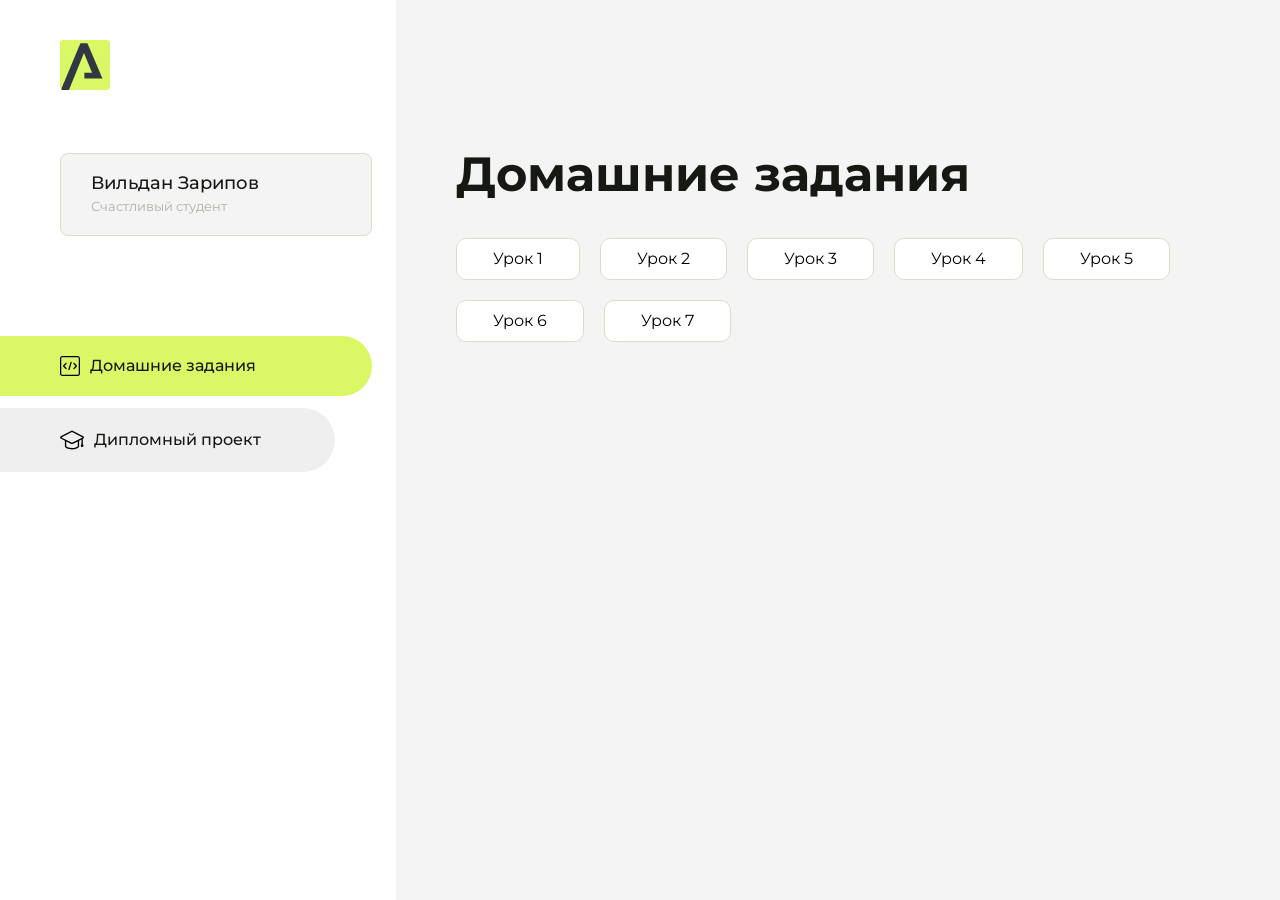
<file: index.html>
<!DOCTYPE html>
<html lang="en">
<head>
    <meta charset="UTF-8">
    <meta name="viewport" content="width=device-width, initial-scale=1.0">
    <title>Домашняя работа</title>
    <link rel="shortcut icon" href="src/logo.ico" type="image/x-icon">
    <link rel="preconnect" href="https://fonts.googleapis.com">
    <link rel="preconnect" href="https://fonts.gstatic.com" crossorigin>
    <link href="https://fonts.googleapis.com/css2?family=Montserrat:wght@400;500;700&family=Rubik:wght@500&display=swap"
          rel="stylesheet">
    <link rel="stylesheet" href="src/style.css">
</head>
<body id="body">
<div class="overlay" id="overlay"></div>
<div class="layout">
    <div class="burger" id="burger">
        <svg viewBox="0 0 24 24" fill="none" xmlns="http://www.w3.org/2000/svg">
            <g id="SVGRepo_bgCarrier" stroke-width="0"></g>
            <g id="SVGRepo_tracerCarrier" stroke-linecap="round" stroke-linejoin="round"></g>
            <g id="SVGRepo_iconCarrier">
                <path d="M4 18L20 18" stroke="#DAF765" stroke-width="2" stroke-linecap="round"></path>
                <path d="M4 12L20 12" stroke="#DAF765" stroke-width="2" stroke-linecap="round"></path>
                <path d="M4 6L20 6" stroke="#DAF765" stroke-width="2" stroke-linecap="round"></path>
            </g>
        </svg>
    </div>
    <aside class="sidebar" id="sidebar">
        <div class="sidebar__inner">
            <div class="logo">
                <svg width="50" height="50" viewBox="0 0 50 50" fill="none" xmlns="http://www.w3.org/2000/svg">
                    <g clip-path="url(#clip0_513_74730)">
                        <path d="M46.17 -0.257004H3.83C1.57281 -0.257004 -0.257 1.57281 -0.257 3.83V46.17C-0.257 48.4272 1.57281 50.257 3.83 50.257H46.17C48.4272 50.257 50.257 48.4272 50.257 46.17V3.83C50.257 1.57281 48.4272 -0.257004 46.17 -0.257004Z"
                              fill="#DAF765"/>
                        <path d="M24.375 38.4H42.461L27.441 3.1585H20.4355C20.4355 3.1585 6.7895 35.881 1.1945 49.294C2.015 50.0275 3.0945 50.257 3.6945 50.257H8.8445L23.954 13.07L32.0465 32.8285H24.375V38.4Z"
                              fill="#323843"/>
                    </g>
                    <defs>
                        <clipPath id="clip0_513_74730">
                            <rect width="50" height="50" fill="white"/>
                        </clipPath>
                    </defs>
                </svg>
            </div>
            <div class="sidebar__user">
                <div class="sidebar__name">Вильдан Зарипов</div>
                <div class="sidebar__text">Счастливый студент</div>
            </div>
            <div class="sidebar__tabs">
                <div class="sidebar__item">
                    <button class="sidebar__button active" id="tasks">
                        <svg xmlns="http://www.w3.org/2000/svg" width="20" height="20" viewBox="0 0 20 20" fill="none">
                            <g clip-path="url(#clip0_704_74543)">
                                <path d="M17.7083 20H2.29167C1.0275 20 0 18.9725 0 17.7083V2.29167C0 1.0275 1.0275 0 2.29167 0H17.7083C18.9725 0 20 1.0275 20 2.29167V17.7083C20 18.9725 18.9725 20 17.7083 20ZM2.29167 1.25C1.7175 1.25 1.25 1.7175 1.25 2.29167V17.7083C1.25 18.2825 1.7175 18.75 2.29167 18.75H17.7083C18.2825 18.75 18.75 18.2825 18.75 17.7083V2.29167C18.75 1.7175 18.2825 1.25 17.7083 1.25H2.29167Z"
                                      fill="black"/>
                                <path d="M6.04167 13.125C5.88167 13.125 5.72167 13.0642 5.6 12.9417L3.1 10.4417C2.85583 10.1975 2.85583 9.80167 3.1 9.5575L5.6 7.0575C5.84417 6.81333 6.24 6.81333 6.48417 7.0575C6.72833 7.30167 6.72833 7.6975 6.48417 7.94167L4.42583 10L6.48417 12.0583C6.72833 12.3025 6.72833 12.6983 6.48417 12.9425C6.36167 13.0642 6.20167 13.125 6.04167 13.125Z"
                                      fill="black"/>
                                <path d="M8.95833 14.1667C8.9 14.1667 8.84 14.1583 8.78167 14.1417C8.45083 14.0442 8.26083 13.6967 8.35833 13.3658L10.4417 6.28251C10.5392 5.95084 10.8892 5.76417 11.2175 5.85917C11.5483 5.95667 11.7383 6.30417 11.6408 6.63501L9.5575 13.7183C9.47833 13.9908 9.22833 14.1667 8.95833 14.1667Z"
                                      fill="black"/>
                                <path d="M13.9583 13.125C13.7983 13.125 13.6383 13.0642 13.5167 12.9417C13.2725 12.6975 13.2725 12.3017 13.5167 12.0575L15.575 9.99916L13.5167 7.94083C13.2725 7.69666 13.2725 7.30083 13.5167 7.05666C13.7608 6.81249 14.1567 6.81249 14.4008 7.05666L16.9008 9.55666C17.145 9.80083 17.145 10.1967 16.9008 10.4408L14.4008 12.9408C14.2783 13.0642 14.1183 13.125 13.9583 13.125Z"
                                      fill="black"/>
                            </g>
                            <defs>
                                <clipPath id="clip0_704_74543">
                                    <rect width="20" height="20" fill="white"/>
                                </clipPath>
                            </defs>
                        </svg>
                        <span>Домашние задания</span></button>
                </div>
                <div class="sidebar__item">
                    <button class="sidebar__button" id="diplom">
                        <svg xmlns="http://www.w3.org/2000/svg" width="24" height="24" viewBox="0 0 24 24" fill="none">
                            <g clip-path="url(#clip0_704_74553)">
                                <path d="M23.2628 10.5971C23.7176 10.365 24 9.90375 24 9.39337C24 8.883 23.7176 8.42175 23.2628 8.18962L12.6135 2.75362C12.2291 2.55824 11.7705 2.55787 11.3854 2.75399L0.736875 8.19C0.282375 8.42175 0 8.883 0 9.39337C0 9.90375 0.282375 10.365 0.736875 10.5971L4.89038 12.7177V18.2074C4.89038 19.8154 8.412 21.393 12 21.393C15.5884 21.393 19.1096 19.815 19.1096 18.2074V12.7174L21.4609 11.517V15.8017L20.901 17.2305C20.7409 17.6389 20.7934 18.0994 21.0405 18.4616C21.2876 18.8246 21.6979 19.041 22.1366 19.041C22.5754 19.041 22.9852 18.8246 23.2324 18.462C23.4795 18.099 23.532 17.6385 23.3719 17.2301L22.8124 15.8021V10.827L23.2628 10.5971ZM17.7623 18.1721C17.6198 18.6375 15.3491 20.0419 12 20.0419C8.65088 20.0419 6.38025 18.6375 6.2415 18.2074V12.3037L6.23887 12.3019C6.23812 12.057 6.1065 11.8207 5.87325 11.7019L1.3515 9.39337L12 3.95737L22.6489 9.39337L12 14.8294L5.87325 11.7019C5.54063 11.5331 4.6695 11.6674 4.5 12C4.33012 12.3322 4.55813 12.5479 4.89038 12.7177L11.3857 16.0331C11.5781 16.1314 11.7889 16.1805 12 16.1805C12.2107 16.1805 12.4222 16.1314 12.6146 16.0331L17.7593 13.407L17.7623 18.1721Z"
                                      fill="black"/>
                            </g>
                            <defs>
                                <clipPath id="clip0_704_74553">
                                    <rect width="24" height="24" fill="white"/>
                                </clipPath>
                            </defs>
                        </svg>
                        <span>Дипломный проект</span></button>
                </div>
            </div>
        </div>

    </aside>
    <div class="content">
        <div class="container">
            <div class="content__block" id="tasksBlock">
                <div class="content__title">Домашние задания</div>
                <ul class="content__list">
                    <li class="content__list-item">
                        <a href="HelloArokenR
                            u/index.html">Урок 1</a>
                    </li>
                    <li class="content__list-item">
                        <a href="Lesson2/index.html">Урок 2</a>
                    </li>
                    <li class="content__list-item">
                        <a href="Домашка/Calendar.html">Урок 3</a>
                    </li>

                    <li class="content__list-item">
                        <a href="HW/Form.html">Урок 4</a>
                    </li>

                     <li class="content__list-item">
                        <a href="HW/gym.html">Урок 5</a>
                    </li>
                 <li class="content__list-item">
                        <a href="flexbox2/flex.html">Урок 6</a>
                    </li>
                    <li class="content__list-item">
                        <a href="project/fit-studio/article.html">Урок 7</a>
                    </li>
                    
                </ul>
            </div>
            <div class="content__block hidden" id="diplomBlock">
                <div class="content__title">Дипломный проект</div>
                <div class="content__list-diplom">
                    <a href="ПАПКА-С-НОМЕРОМ-УРОКА">Ссылка на ДЗ</a>
                </div>
                <div class="content__decor">
                    <div class="content__decor-text">Давай проверим, чему ты научился!</div>
                    <div class="content__decor-img">
                        <img src="src/decor.png" alt="decor">
                    </div>
                </div>
            </div>
        </div>
    </div>
</div>
<script src="src/index.js"></script>
</body>
</html>
</file>
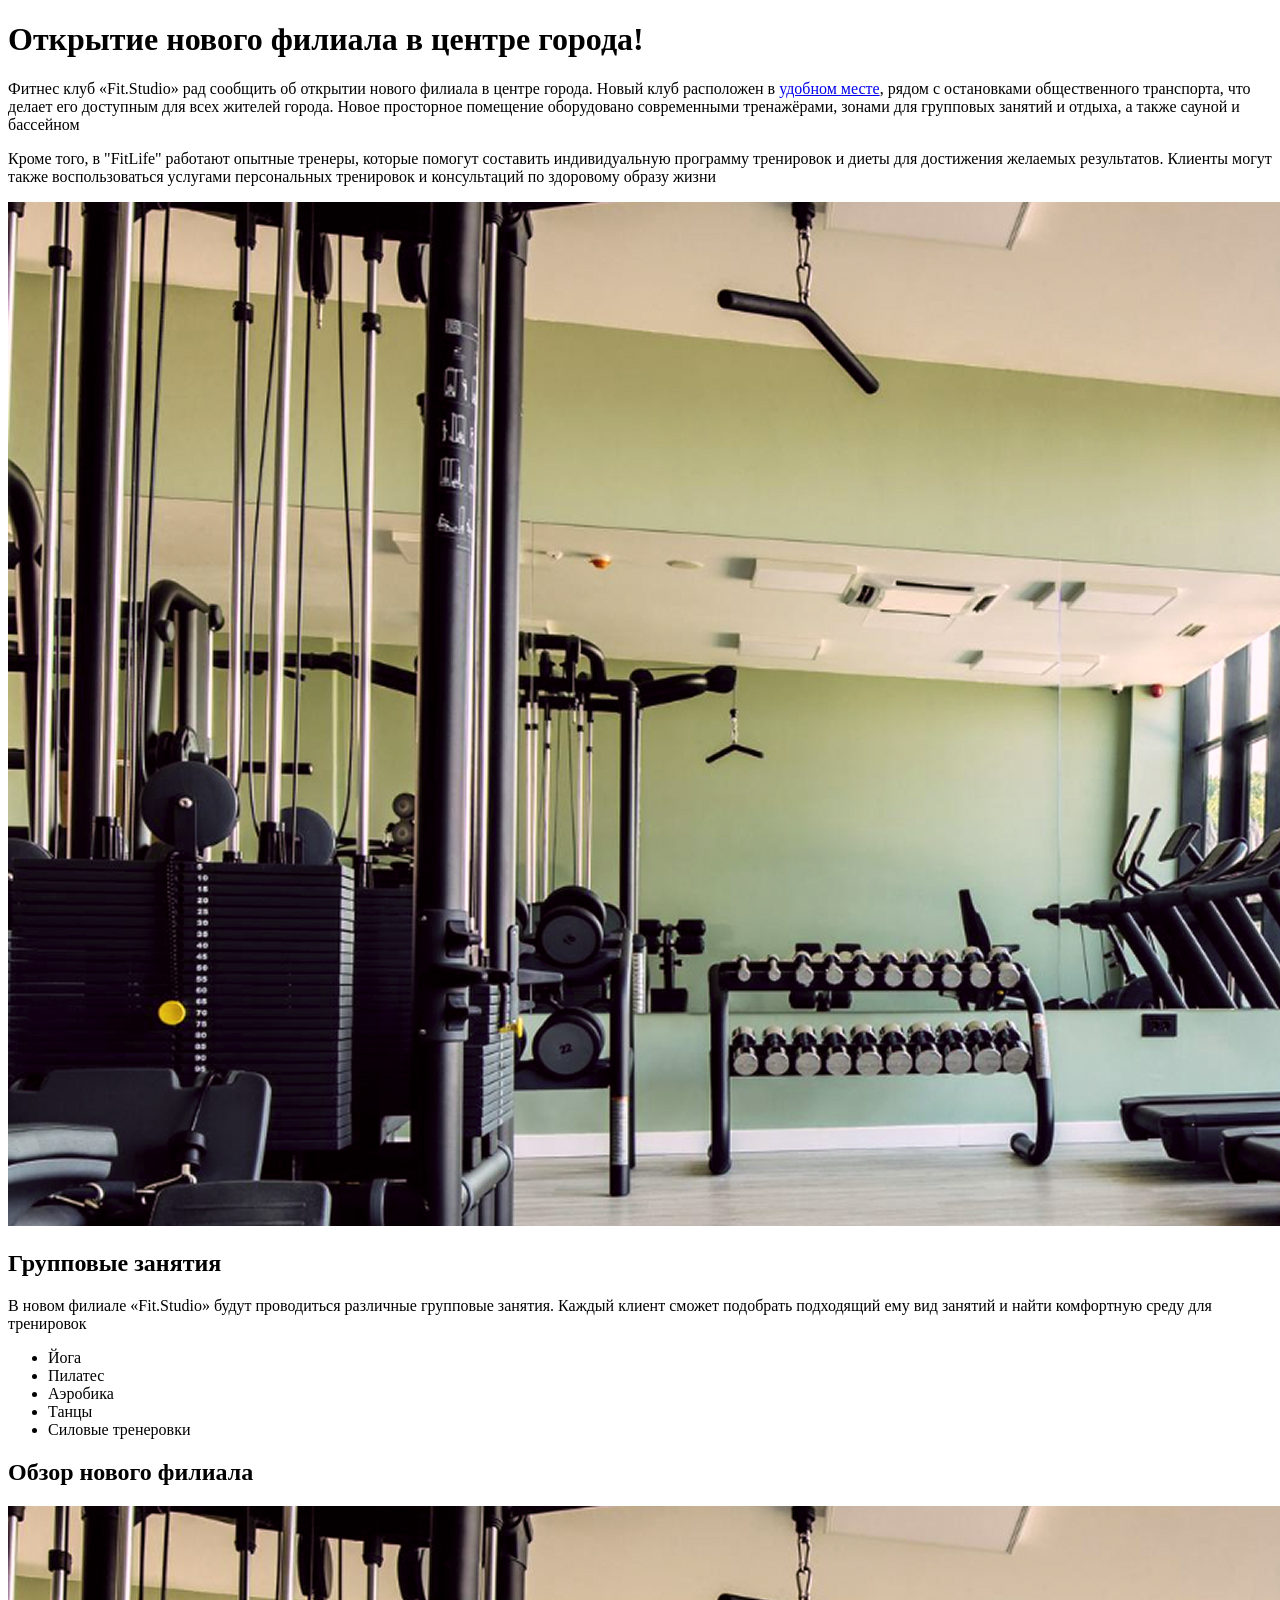
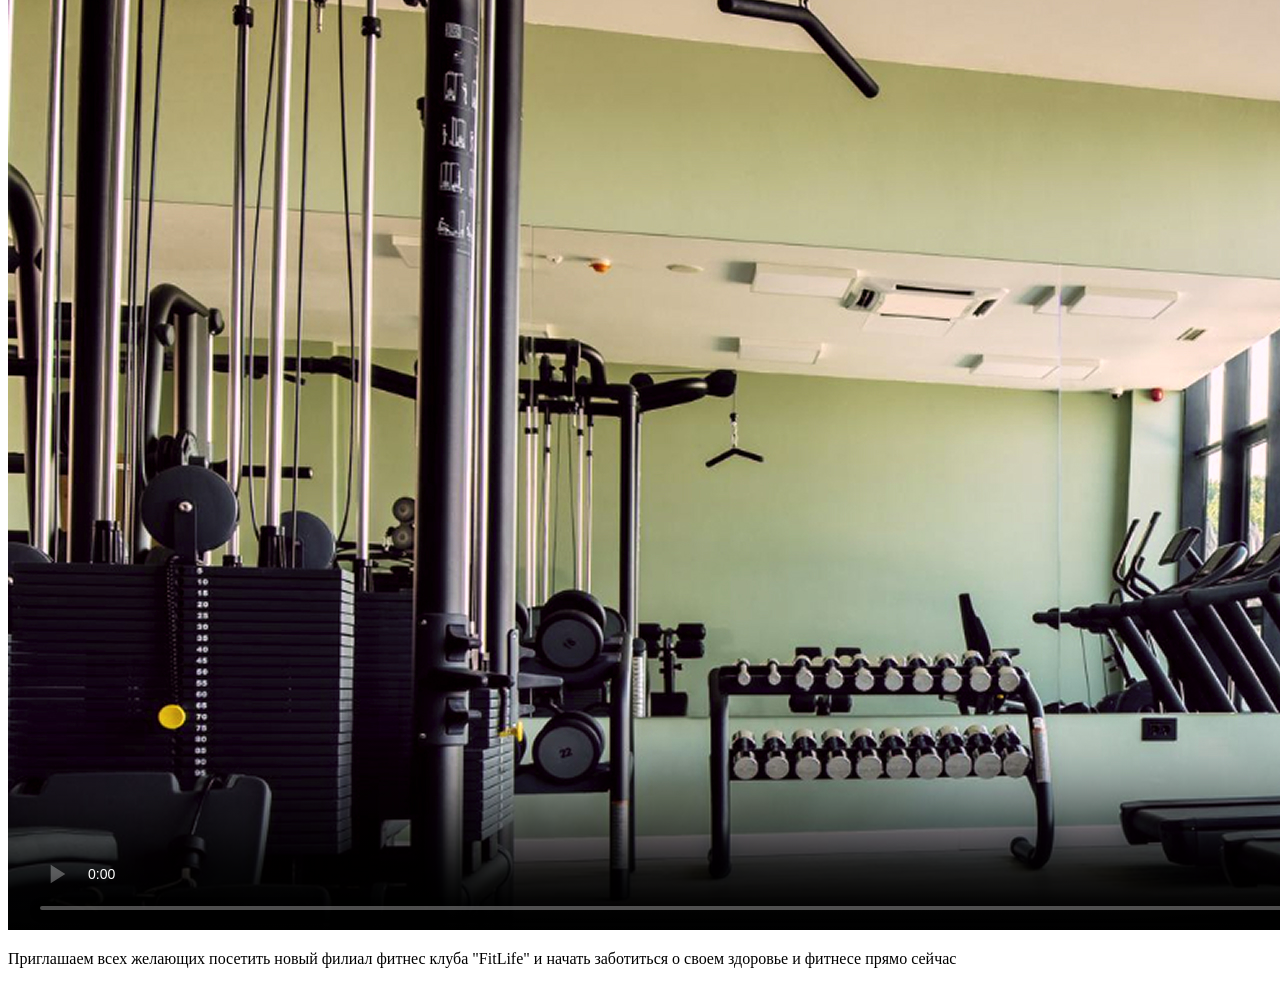
<file: Lesson2/index.html>
<!DOCTYPE html>
<html lang="RU">
	<head>
		<meta charset="UTF-8" />
		<meta name="viewport" content="width=device-width, initial-scale=1.0" />
		<title>Стаья</title>
	</head>
	<body>
		<h1>Открытие нового филиала в центре города!</h1>

		<p>
			Фитнес клуб «Fit.Studio» рад сообщить об открытии нового филиала в центре
			города. Новый клуб расположен в <a href="location.html">удобном месте</a>,
			рядом с остановками общественного транспорта, что делает его доступным для
			всех жителей города. Новое просторное помещение оборудовано современными
			тренажёрами, зонами для групповых занятий и отдыха, а также сауной и
			бассейном
		</p>

		<p>
			Кроме того, в "FitLife" работают опытные тренеры, которые помогут
			составить индивидуальную программу тренировок и диеты для достижения
			желаемых результатов. Клиенты могут также воспользоваться услугами
			персональных тренировок и консультаций по здоровому образу жизни
		</p>

		<img
			src="./img/gym-image.jpg"
			alt="Изображение тренажерного зала в котором с лева блочные тренажеры и гантельные ряды, а с права нескольок беговых дорожек у панорамного окна "
		/>

		<h2>Групповые занятия</h2>

		<p>
			В новом филиале «Fit.Studio» будут проводиться различные групповые
			занятия. Каждый клиент сможет подобрать подходящий ему вид занятий и найти
			комфортную среду для тренировок
		</p>

		<ul>
			<li>Йога</li>
			<li>Пилатес</li>
			<li>Аэробика</li>
			<li>Танцы</li>
			<li>Силовые тренеровки</li>
		</ul>

		<h2>Обзор нового филиала</h2>

		<video
			src="./video/gym-video.mp4"
			controls
			poster="./img/gym-image.jpg"
		></video>

		<p>
			Приглашаем всех желающих посетить новый филиал фитнес клуба "FitLife" и
			начать заботиться о своем здоровье и фитнесе прямо сейчас
		</p>
	</body>
</html>
</file>
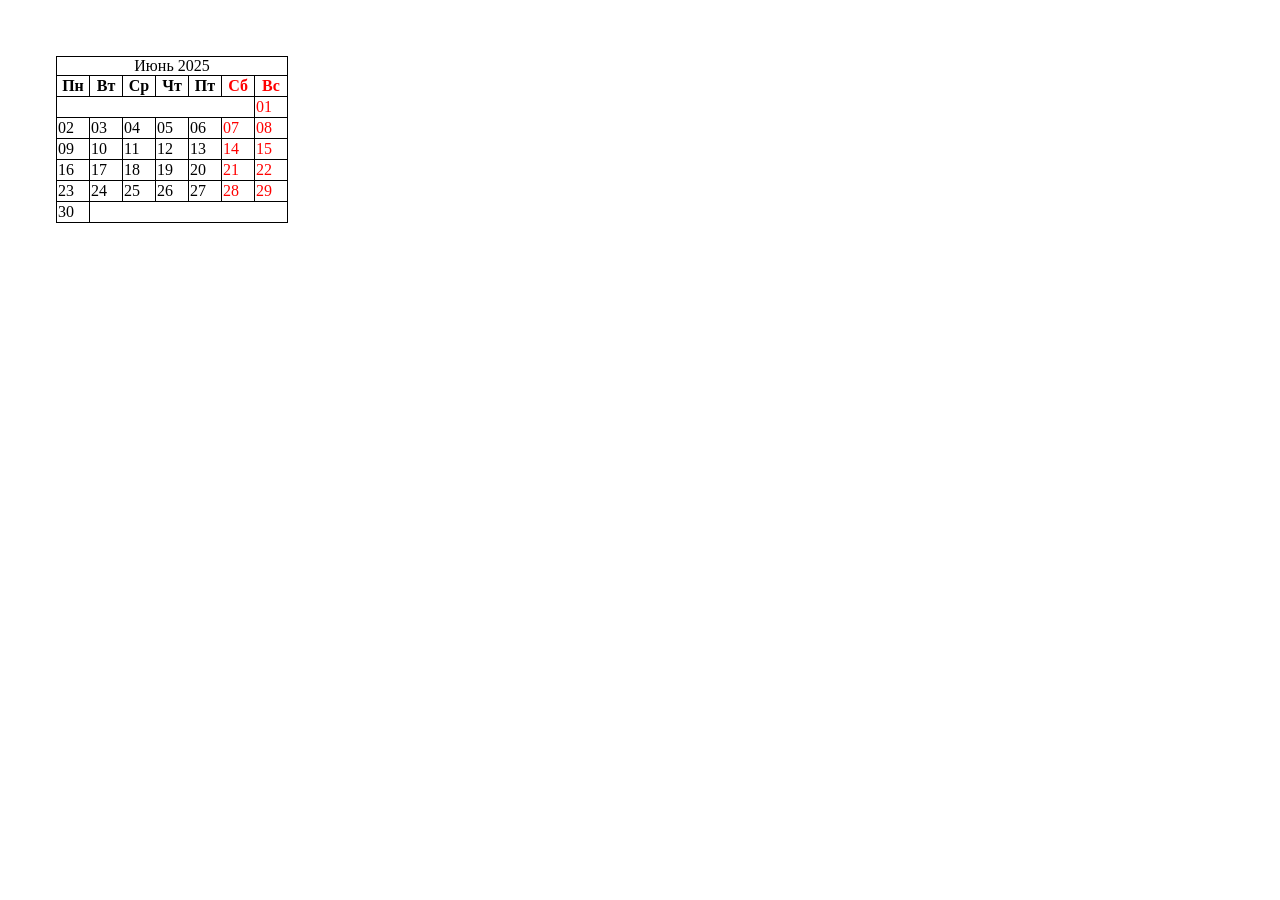
<file: Calendar.html>
<!doctype html>
<html lang="en">
	<head>
		<meta charset="UTF-8" />
		<meta name="viewport" content="width=device-width, initial-scale=1.0" />
		<title>Календарь</title>
		<link rel="stylesheet" href="calendar-style.css" />
	</head>
	<body>
		<table class="table">
			<caption>
				Июнь 2025
			</caption>
			<thead>
				<th>Пн</th>
				<th>Вт</th>
				<th>Ср</th>
				<th>Чт</th>
				<th>Пт</th>
				<th class="weekend">Сб</th>
				<th class="weekend">Вс</th>
			</thead>
			<tbody>
				<tr>
					<td colspan="6"></td>
					<td class="weekend">01</td>
				</tr>
				<tr>
					<td>02</td>
					<td>03</td>
					<td>04</td>
					<td>05</td>
					<td>06</td>
					<td class="weekend">07</td>
					<td class="weekend">08</td>
				</tr>
				<tr>
					<td>09</td>
					<td>10</td>
					<td>11</td>
					<td>12</td>
					<td>13</td>
					<td class="weekend">14</td>
					<td class="weekend">15</td>
				</tr>
				<tr>
					<td>16</td>
					<td>17</td>
					<td>18</td>
					<td>19</td>
					<td>20</td>
					<td class="weekend">21</td>
					<td class="weekend">22</td>
				</tr>
				<tr>
					<td>23</td>
					<td>24</td>
					<td>25</td>
					<td>26</td>
					<td>27</td>
					<td class="weekend">28</td>
					<td class="weekend">29</td>
				</tr>
				<tr>
					<td>30</td>
					<td colspan="6"></td>
				</tr>
				<tr></tr>
			</tbody>
		</table>
	</body>
</html>
</file>
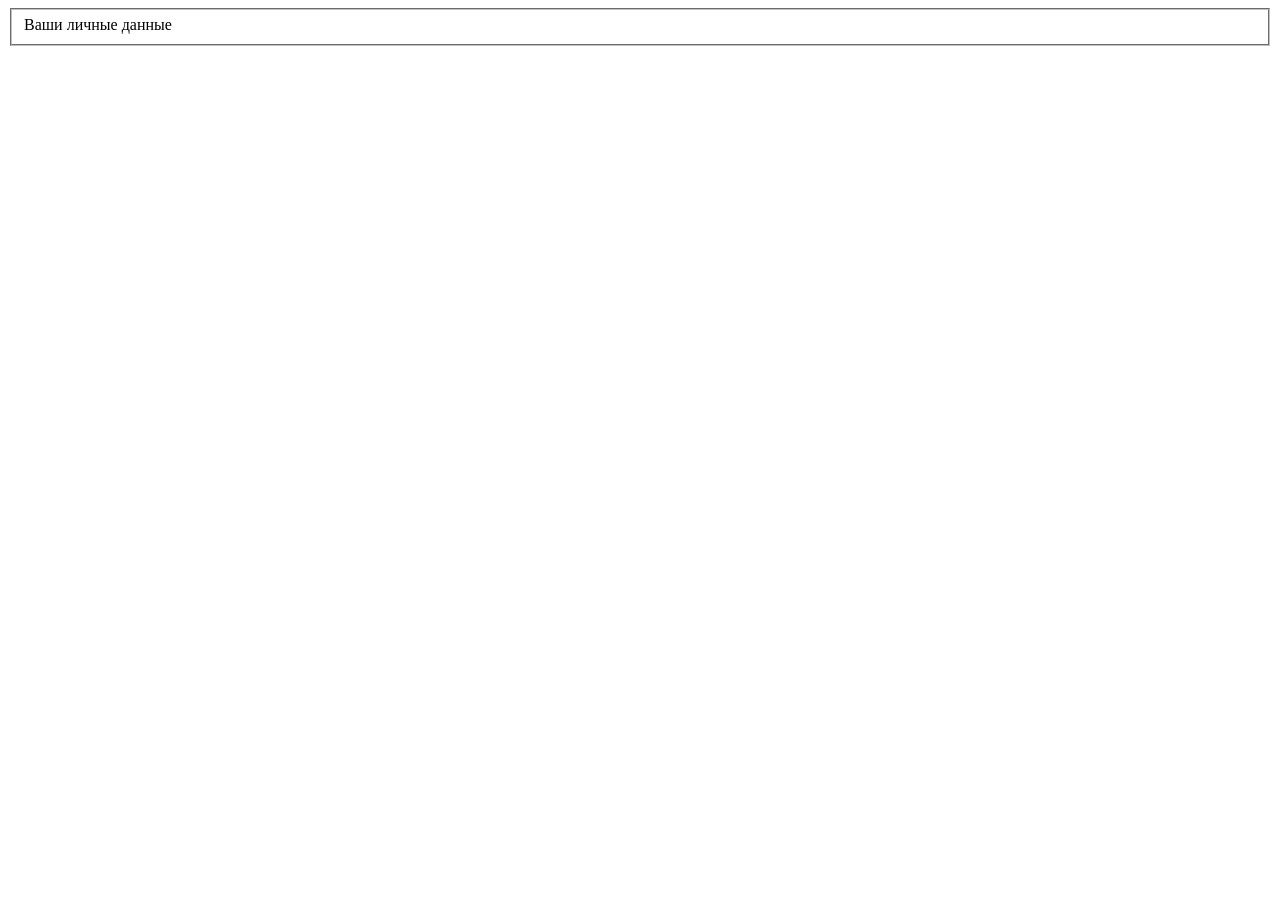
<file: HomeWork/Form.html>
<!doctype html>
<html lang="en">
	<head>
		<meta charset="UTF-8" />
		<meta name="viewport" content="width=device-width, initial-scale=1.0" />
		<title>Домашняя работа</title>
	</head>
	<body>
		<form>
			<fieldset>
				<label>Ваши личные данные</label>
			</fieldset>
		</form>
	</body>
</html>
</file>
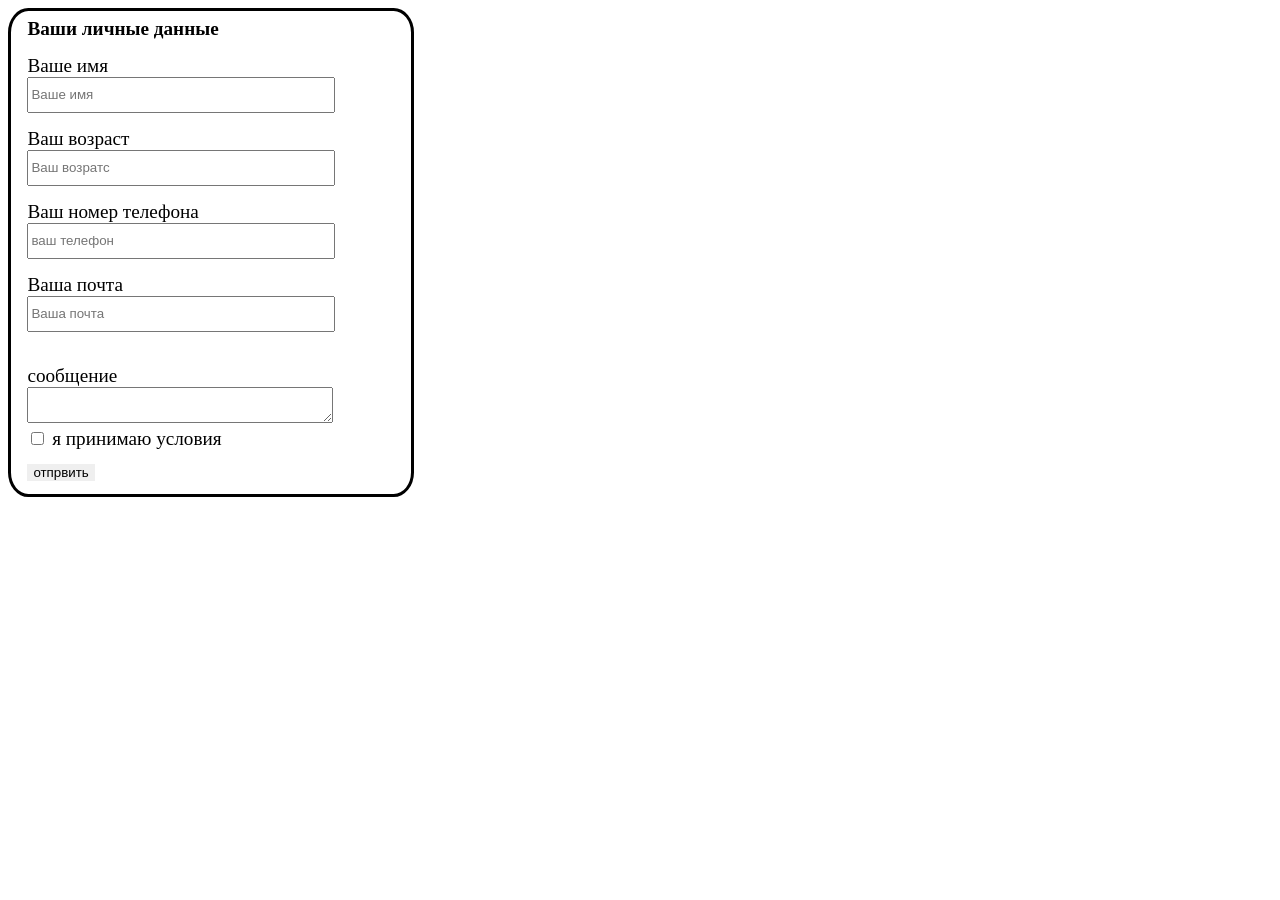
<file: HW/Form.html>
<!doctype html>
<html lang="en">
	<head>
		<meta charset="UTF-8" />
		<meta name="viewport" content="width=device-width, initial-scale=1.0" />
		<title>Домашняя работа</title>
		<link rel="stylesheet" href="FormStile.css" />
	</head>
	<body>
		<form class="form">
			<fieldset class="form-top">
				<label class="main-lable">Ваши личные данные</label>

				<label class="label" for="name">Ваше имя</label>
				<input
					class="input"
					id="name"
					type="text"
					name="name"
					placeholder="Ваше имя"
					required
				/>

				<label class="label" for="age">Ваш возраст</label>
				<input
					class="input"
					id="age"
					type="number"
					name="age"
					placeholder="Ваш возратс"
					required
				/>

				<label class="label" for="phone">Ваш номер телефона</label>
				<input
					class="input"
					id="phone"
					type="tel"
					name="phone"
					placeholder="ваш телефон"
					required
				/>

				<label class="label" for="email">Ваша почта</label>
				<input
					class="input"
					id="email"
					type="email"
					name="email"
					placeholder="Ваша почта"
					required
				/>
			</fieldset>

			<fieldset class="form-lower">
				<label for="">сообщение</label>
				<textarea></textarea>
				<label>
					<input type="checkbox" />
					я принимаю условия
				</label>
				<button>отпрвить</button>
			</fieldset>
		</form>
	</body>
</html>
</file>
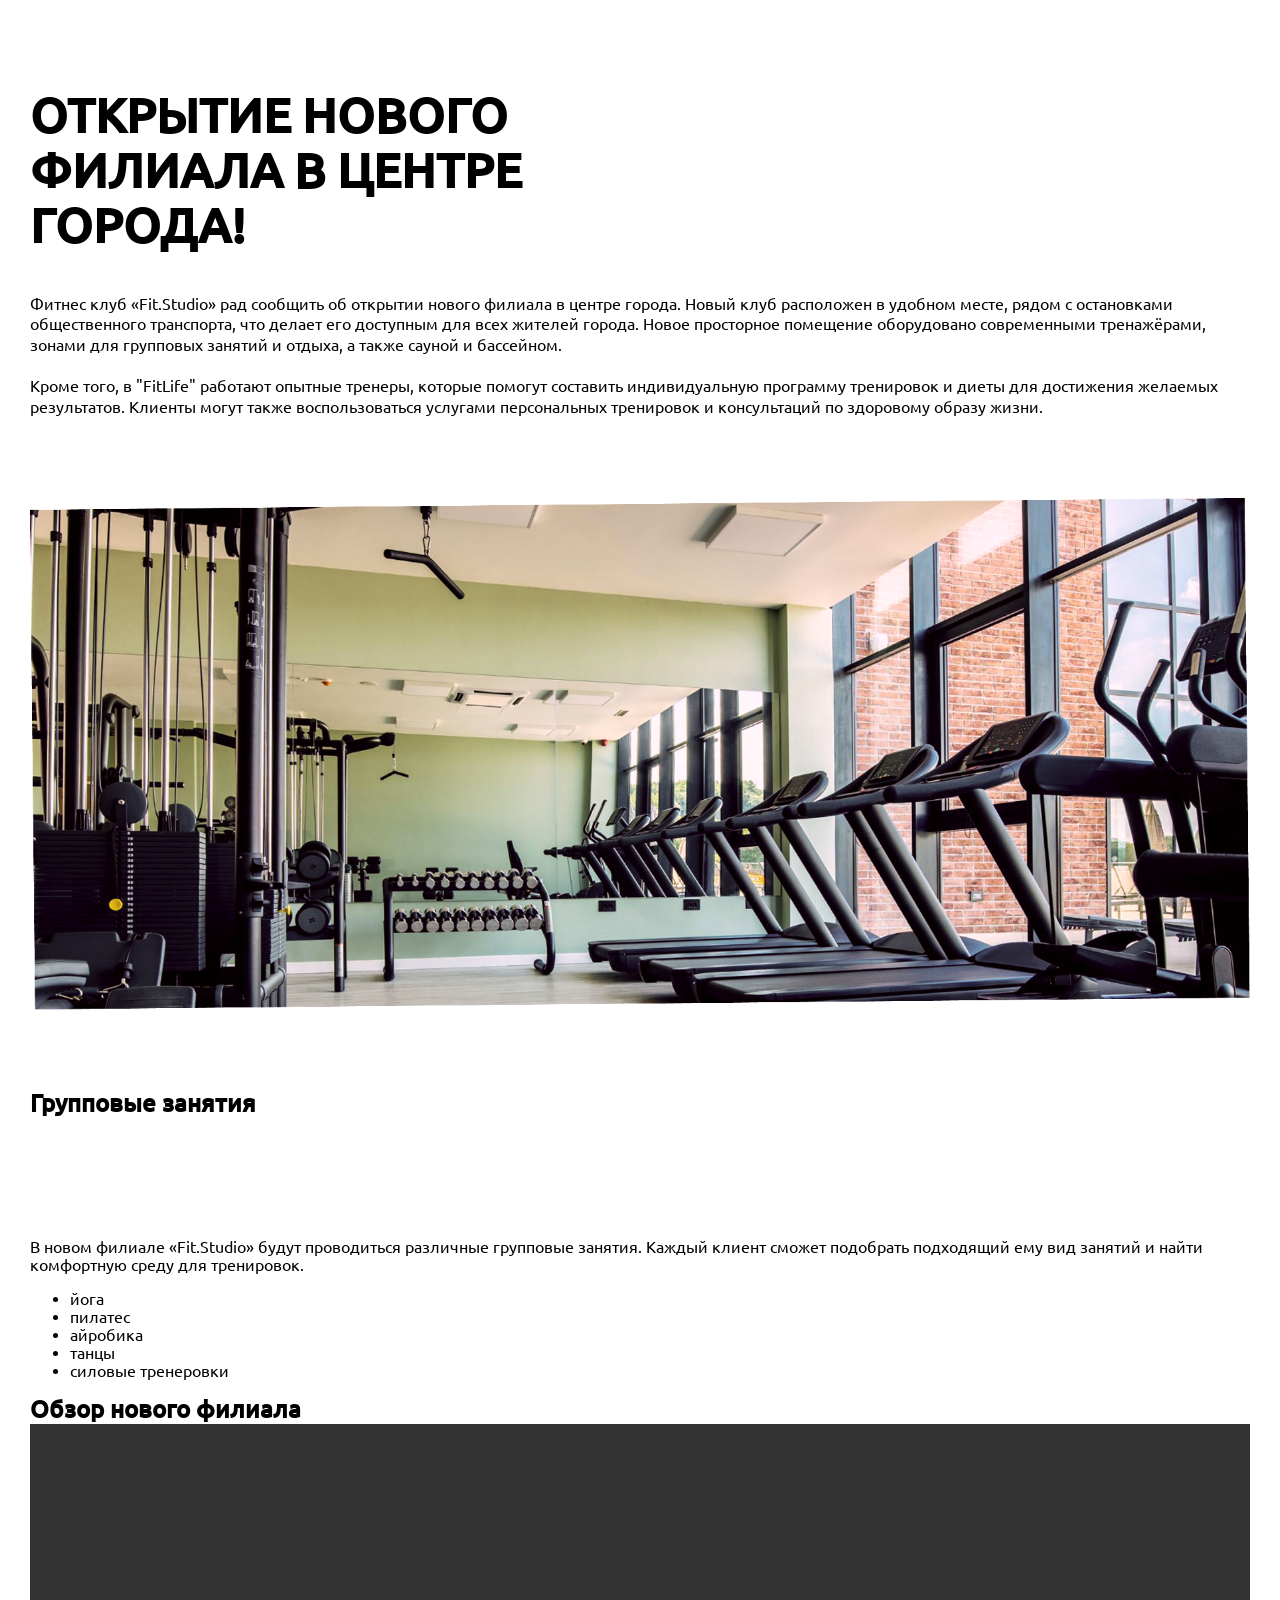
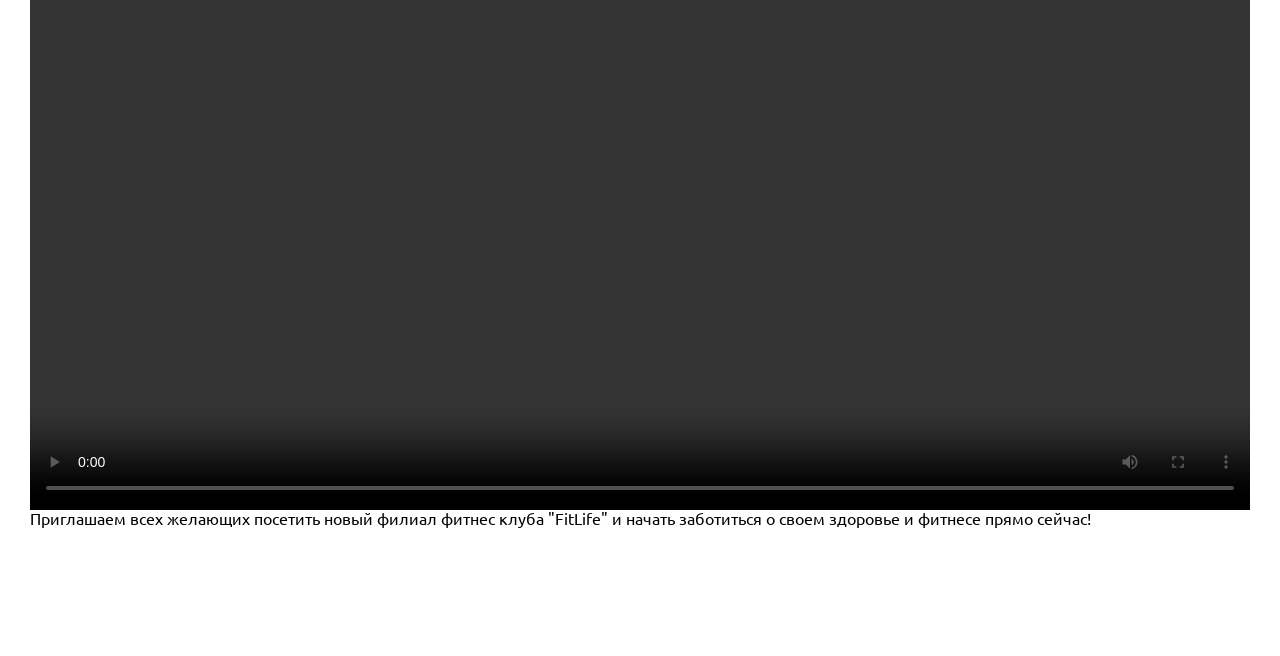
<file: HW/gym.html>
<!DOCTYPE htl>
<html lang="enm">
<head>
    <meta charset="UTF-8">
    <meta name="viewport" content="width=device-width, initial-scale=1.0">
    <title>Fit-studio</title>
    <link rel="stylesheet" href="./css/fonts.css">
    <link rel="stylesheet" href="./css/articls.css">
</head>
<body>
    <article class="article">
    <div class="container">
        <h1 class="article-title article-title-large " >Открытие нового филиала в центре города!</h1>

        <p class="article-text">Фитнес клуб «Fit.Studio» рад сообщить об открытии нового филиала в центре города. Новый клуб расположен в удобном месте, рядом с остановками общественного транспорта, что делает его доступным для всех жителей города. Новое просторное помещение оборудовано современными тренажёрами, зонами для групповых занятий и отдыха, а также сауной и бассейном.</p>
        
        <P class="article-text article-mb" >Кроме того, в "FitLife" работают опытные тренеры, которые помогут составить индивидуальную программу тренировок и диеты для достижения желаемых результатов. Клиенты могут также воспользоваться услугами персональных тренировок и консультаций по здоровому образу жизни.
</P>

<img class="artical-img" class="article-mb" src="./img/фотка.png" width="1220" height="512" alt="на картинке тренажерный зал, с права ряд блочныз тренажеров, с лева у панорамных окон беговые дорожки, а прямо у стены гантельный ряд">
    
<h2 class="article" class="article-title-medium" >Групповые занятия</h2>

<p class="artical-text"> В новом филиале «Fit.Studio» будут проводиться различные групповые занятия. Каждый клиент сможет подобрать подходящий ему вид занятий и найти комфортную среду для тренировок.</p>

<ul class="artical-list artical-text"> 
    <li class="artical-item">йога</li>
    <li class="artical-item">пилатес</li>
    <li class="artical-item">айробика</li>
    <li class="artical-item">танцы</li>
    <li class="artical-item">силовые тренеровки</li>
</ul>

<h2>Обзор нового филиала</h2>

<video src="./video/gym-video.mp4" width="1220" height=686" class="artical-video" controls "></video>

<p class="artical-text">Приглашаем всех желающих посетить новый филиал фитнес клуба "FitLife" и начать заботиться о своем здоровье и фитнесе прямо сейчас!</p>
</div>
</article>
</body>
</html>
</file>
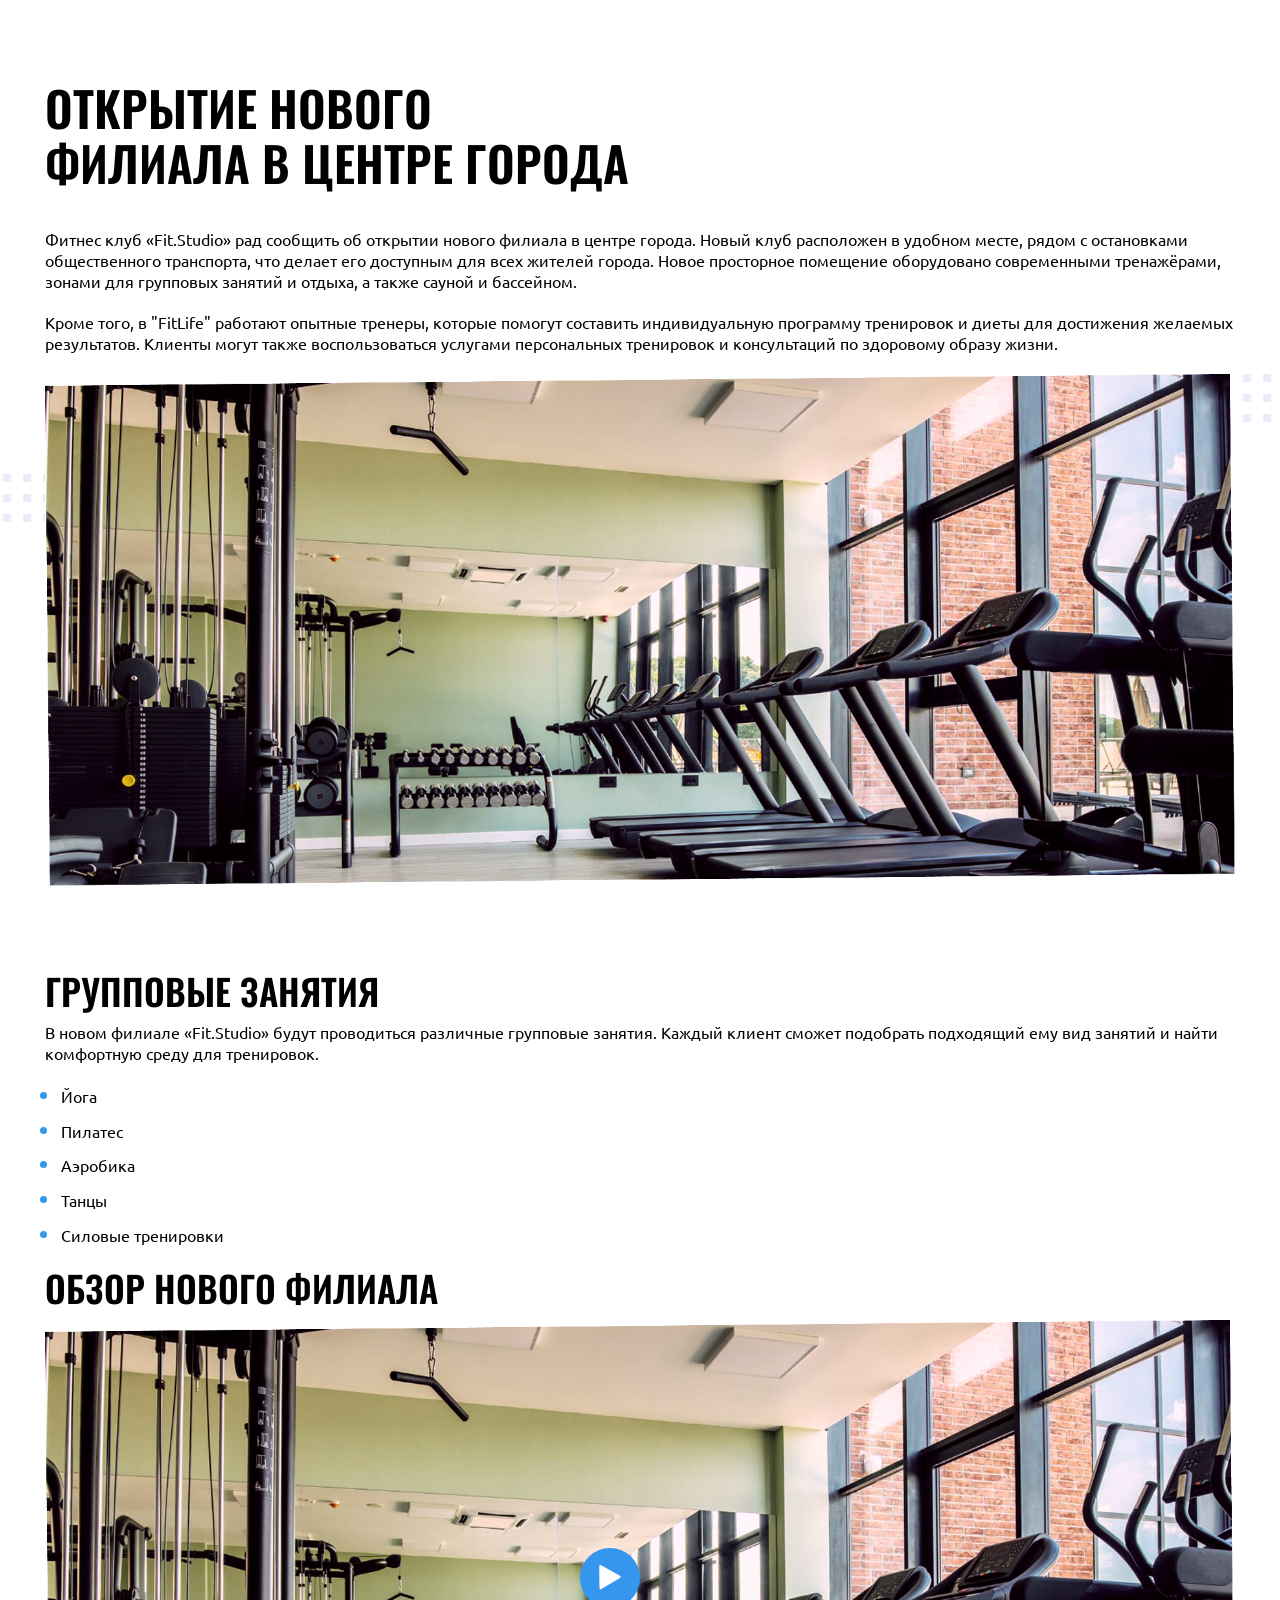
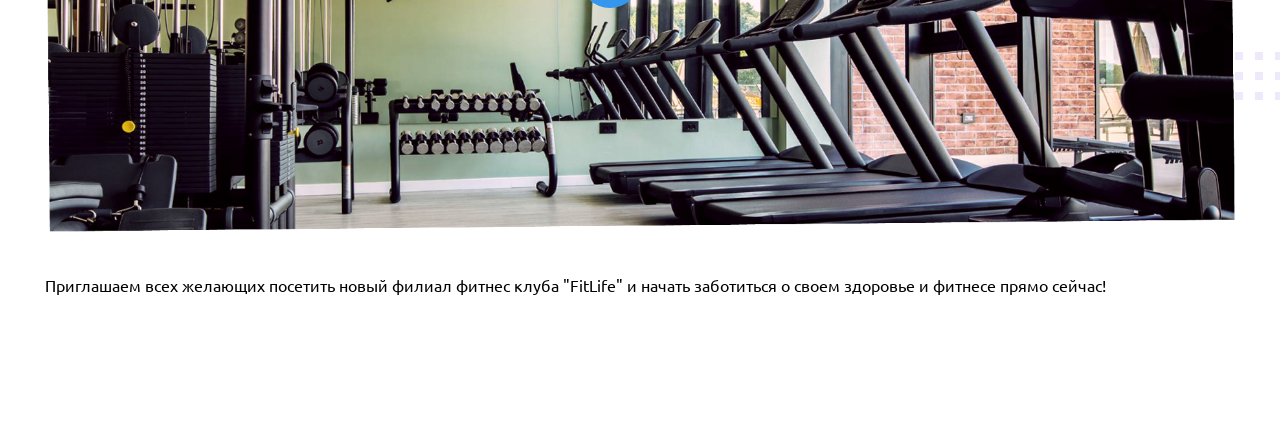
<file: project/fit-studio/article.html>
<!DOCTYPE html>
<html lang="ru">
<head>
    <meta charset="UTF-8">
    <meta name="viewport" content="width=device-width, initial-scale=1.0">
    <title>Fit studio - Открытие нового филиала в центре города!</title>
    <link rel="stylesheet" href="./css/normalize.css">
    <link rel="stylesheet" href="./css/fonts.css">
    <link rel="stylesheet" href="./css/article.css">
</head>
<body>
    <article class="article">    
        <div class="container">
            <h1 class="article-title article-title-large">Открытие нового филиала в центре города</h1>
            <p class="article-text">Фитнес клуб «Fit.Studio» рад сообщить об открытии нового филиала в центре города. Новый клуб расположен в удобном месте, рядом с остановками общественного транспорта, что делает его доступным для всех жителей города. Новое просторное помещение оборудовано современными тренажёрами, зонами для групповых занятий и отдыха, а также сауной и бассейном.</p>
            <p class="article-text article-mb-1">Кроме того, в "FitLife" работают опытные тренеры, которые помогут составить индивидуальную программу тренировок и диеты для достижения желаемых результатов. Клиенты могут также воспользоваться услугами персональных тренировок и консультаций по здоровому образу жизни.</p>
            <div class="article-decor-wrapper article-decor-wrapper-1 article-mb-1">
                <img class= "article-img " src="./images/gym-img.jpg" width="1220" height="512" alt="тренажерный зал">
            </div>
            
            <h2 class="article-title article-title-medium">Групповые занятия</h2>
            <p class="article-text">В новом филиале «Fit.Studio» будут проводиться различные групповые занятия. Каждый клиент сможет подобрать подходящий ему вид занятий и найти комфортную среду для тренировок.</p>
        <ul class="article-list article-text article-mb-1">
        <li class="article-item">Йога</li>
        <li class="article-item">Пилатес</li>
        <li class="article-item">Аэробика</li>
        <li class="article-item">Танцы</li>
        <li class="article-item">Силовые тренировки</li>
        </ul>

        <h2 class="article-title article-title-medium">Обзор нового филиала</h2>

        <div class="article-decor-wrapper article-decor-wrapper-2 article-mb-2">
            <button class="article-play-button">
                <img  src="./images/play-icon.svg" width="25" height="25" alt="">
            </button>
            <img class= "article-img " src="./images/gym-img.jpg" width="1220" height="512" alt="тренажерный зал">
            
        </div>
        <p class="article-text">Приглашаем всех желающих посетить новый филиал фитнес клуба "FitLife" и начать заботиться о своем здоровье и фитнесе прямо сейчас!</p>
    </div>
    </article>
</body>
</html>
</file>
<file: src/style.css>
*{padding: 0;margin: 0;border: 0;}
*,*:before,*:after{-webkit-box-sizing: border-box;box-sizing: border-box;}
:focus,:active{outline: none;}
a:focus,a:active{outline: none;}
nav,footer,header,aside{display: block;}
html,body{
    height:100%;width:100%;
    font-size:100%;line-height:1;-ms-text-size-adjust:100%;-moz-text-size-adjust:100%;-webkit-text-size-adjust:100%;}
input,button,textarea{font-family:inherit;}
input::-ms-clear{display: none;}
button{cursor: pointer;}
button::-moz-focus-inner{padding:0;border:0;}
a,a:visited{text-decoration: none;}
a:hover{text-decoration: none;}
ul li{list-style: none;}
img{vertical-align: top;}
h1,h2,h3,h4,h5,h6{font-size:inherit;font-weight: inherit;}
a{color:inherit;}



body {
    font-family: "Montserrat",SansSerif;
    color: black;
}

body.overflow {
    overflow: hidden;
}



.layout {
    display: -webkit-box;
    display: -ms-flexbox;
    display: flex;
    min-height: 100vh;
}

.sidebar {
    padding: 40px 24px 40px 0;
    -ms-flex-negative: 0;
    flex-shrink: 0;
    background-color: white;
}



.content {
    -webkit-box-flex: 1;
    -ms-flex-positive: 1;
    flex-grow: 1;
    background-color: #F4F4F4;
}

.container {
    display: -webkit-box;
    display: -ms-flexbox;
    display: flex;
    -webkit-box-orient: vertical;
    -webkit-box-direction: normal;
    -ms-flex-direction: column;
    flex-direction: column;
    -webkit-box-pack: center;
    -ms-flex-pack: center;
    justify-content: center;
    -webkit-box-align: center;
    -ms-flex-align: center;
    align-items: center;
    padding: 150px 60px 80px 60px;
}


.logo {
    margin-left: 60px;
    margin-bottom: 60px;
}

.sidebar__user {
    background-color: #F4F4F4;
    padding: 20px 30px;
    margin-left: 60px;
    margin-bottom: 100px;
    border-radius: 8px;
    border: 1px solid #DADEC9;
}

.sidebar__name {
    color:#161814;
    font-size: 18px;
    font-weight: 500;
    margin-bottom: 6px;
}

.sidebar__text {
    color: #AFB1A7;
    font-size: 13px;
    font-weight: 400;
    line-height: 130%; /* 16.9px */
}

.sidebar__item {
    width: 372px;
}

.sidebar__button {
    display: -webkit-box;
    display: -ms-flexbox;
    display: flex;
    -webkit-box-align: center;
    -ms-flex-align: center;
    align-items: center;
    gap: 10px;
    padding: 20px 60px;
    margin-bottom: 12px;
    border-radius: 0px 100px 100px 0px;
    -webkit-transition: all .5s;
    -o-transition: all .5s;
    transition: all .5s;
    cursor: pointer;
    width: 90%;
    color:#161814;
    font-size: 16px;
    font-weight: 500;
}

.sidebar__button.active , .sidebar__button:hover {
    width: 100%;
    background-color: #DAF765;
}


.content__title {
    color: #161814;
    font-size: 48px;
    font-weight: 700;
    margin-bottom: 40px;
}

.content__list {
    display: -webkit-box;
    display: -ms-flexbox;
    display: flex;
    -webkit-box-align: center;
    -ms-flex-align: center;
    align-items: center;
    -ms-flex-wrap: wrap;
    flex-wrap: wrap;
    gap: 20px;
}



.content__list-item  {
    cursor: pointer;
    padding: 12px 18px;
    background-color: #fff;
    border-radius: 10px;
    border: 1px solid #DADEC9;
    -webkit-transition: all .3s;
    -o-transition: all .3s;
    transition: all .3s;
}

.content__list-item:hover,.content__list-diplom:hover {
    background-color: #AFB1A7;
}

li a {
    padding: 12px 18px;

}


.content__list-diplom {
    -webkit-transition: all .3s;
    -o-transition: all .3s;
    transition: all .3s;
    display: inline-block;
    padding: 12px 18px;
    background-color: #fff;
    border-radius: 10px;
    border: 1px solid #DADEC9;
}

.content__decor {
    display: -webkit-box;
    display: -ms-flexbox;
    display: flex;
    -webkit-box-align: center;
    -ms-flex-align: center;
    align-items: center;
}

.content__decor-text {
    color:#BEDD44;
    font-size: 36px;
    font-weight: 700;
    line-height: 110%; /* 39.6px */
}

.content__block {
    max-width: 1200px;
}

.content__block.hidden {
    display: none;
}

.content__decor-img img{
    width: 100%;
}

.burger {
    display: none;
    padding: 5px;
    position: fixed;
    top: 3%;
    right: 7%;
    width: 40px;
    height: 40px;
    background-color: #161814;
    border-radius: 50%;
    z-index: 10;
    border: 1px solid #DAF765;
}

@media (max-width: 768px) {
    .burger {
        display: block;
    }

    .sidebar {
        -webkit-transition: all .3s;
        -o-transition: all .3s;
        transition: all .3s;
        -webkit-transform: translateX(-100%);
        -ms-transform: translateX(-100%);
        transform: translateX(-100%);
        position: fixed;
        top: 0;
        left: 0;
        bottom: 0;
        z-index: 5;
    }

    .sidebar.show {
        -webkit-transform: translateX(0%);
        -ms-transform: translateX(0%);
        transform: translateX(0%);
    }

    .overlay {
        opacity: 0;
        pointer-events: none;
        -webkit-transition: all .3s;
        -o-transition: all .3s;
        transition: all .3s;
        position: absolute;
        top: 0;
        right: 0;
        left: 0;
        bottom: 0;
        z-index: 3;
        background-color: #000000e0;
    }

    .overlay.show {
        opacity: 1;
        pointer-events: all;
    }

    .container {
        padding: 40px 20px;
        min-height: 100%;
    }

    .content__decor {
        margin-top: 20px;
        -webkit-box-orient: vertical;
        -webkit-box-direction: normal;
        -ms-flex-direction: column;
        flex-direction: column;
    }
}

@media (max-width: 400px) {
    .sidebar__user {
        margin-left: 0;
    }
}
</file>
<file: calendar-style.css>
body {
	padding: 3em;
}

table {
	border-spacing: 0px;
	border-collapse: collapse;
	font-family: cursive;
}

.weekend {
	color: #ff0000;
}

td,
th,
caption {
	border: 1px solid #000;
	width: 30px;
}

caption {
	border-bottom: none;
	width: auto;
}
</file>
<file: HW/FormStile.css>
body {
	font-family: cursive;
	font-size: larger;
}

form {
	width: 400px;
	border: 3px solid;
	border-radius: 5%;
}

.form-top {
	border-bottom: none;
}

.form-lower {
	border-top: none;
}

.main-lable {
	margin-bottom: 15px;
	font-weight: bold;
}

.form-lower,
.form-top {
	border: none;
}
.form-top input {
	width: 300px;
	height: 30px;
}

label {
	display: block;
}

input {
	margin-bottom: 15px;
	cursor: pointer;
}

textarea {
	resize: vertical;
	max-height: 500px;
	width: 300px;
	height: 30px;
}
button {
	cursor: pointer;
	border: none;
}
</file>
<file: HW/css/fonts.css>
@font-face {
    font-family: 'Ubuntu';
src: local('Ubuntu'),
         url('../fonts/UbuntuLight.woff2') format('woff2');
         font-weight:300;
         font-style: normal;
         font-display: swap;
}

@font-face {
    font-family: 'Ubuntu';
src: local('Ubuntu'),
         url('../fonts/UbuntuRegular.woff2') format('woff2');
         font-weight:400;
         font-style: normal;
         font-display: swap;
}

@font-face {
    font-family: 'Ubuntu';
src: local('Ubuntu'),
         url('../fonts/UbuntuMedium.woff2') format('woff2');
         font-weight:500;
         font-style: normal;
         font-display: swap;
}

@font-face {
    font-family: 'Oswald';
src: local('Oswald'),
         url('../fonts/OswaldMedium.woff2') format('woff2');
         font-weight:500;
         font-style: normal;
         font-display: swap;
}
</file>
<file: HW/css/articls.css>
html{
    font-family: Ubuntu, sans-serif;
    font-weight: 400;
}

body{
    box-sizing: border-box;
}

h1,
h2,
h3,
h4,
h5,
h6,
p {margin: 0;}

.container{
    max-width: 1220px;
    margin: 0 auto;
    padding: 0 15px;
}

.article{
    padding-top: 80px;
    padding-bottom: 120px;
}

.article-title{
    max-width:596px;
    font-family: Oswald, sans-serif;
    font-family: var(--second-family);
font-weight: 600;
line-height: 115%;
text-transform: uppercase;
color: var(--text-zagolovochnyy);
margin-bottom: 40px;
}

.article-title-large{
font-size: 48px;
}

.article-title-medium
{
font-size: 38px;
}

.article-text{
margin-bottom: 20;
font-family: var(--font-famaly);
font-weight: 400;
font-size: 16px;
line-height: 130%;
color: var(--text-nabornyy)
}

.article-img,.article-video{
    width: 100%;
}

.article-mb{
    margin-bottom: 80;
}

.article-LIST
{
    margin-TOP: 0;
    padding-left: 0;
}

.article-video{
    margin-bottom: 40px;
}
</file>
<file: project/fit-studio/css/fonts.css>
@font-face {
    font-family: 'Ubuntu';
    src: local(Ubuntu), url('../fonts/UbuntuLight.woff2') format('woff2');
    font-weight:300;
    font-display: swap;
    font-style: normal;
}

@font-face {
    font-family: 'Ubuntu';
    src: local(Ubuntu), url('../fonts/UbuntuRegular.woff2') format('woff2');
    font-weight:400;
    font-display: swap;
    font-style: normal;
}

@font-face {
    font-family: 'Ubuntu';
    src: local(Ubuntu), url('../fonts/UbuntuMedium.woff2') format('woff2');
    font-weight:500;
    font-display: swap;
    font-style: normal;
}

@font-face {
    font-family: 'Oswald';
    src: local(Oswald), url('../fonts/OswaldMedium.woff2') format('woff2');
    font-weight:500;
    font-display: swap;
    font-style: normal;
}

@font-face {
    font-family: 'Ubuntu';
    src: local(Ubuntu), url('../fonts/OswaldSemiBold.woff2') format('woff2');
    font-weight:600;
    font-display: swap;
    font-style: normal;
}
</file>
<file: project/fit-studio/css/article.css>
html{font-family: Ubuntu, sans-serif;
font-weight: 400;}

* {
    box-sizing: border-box;
}

h1,h2,h3,h4,h5,h6,p{
    margin:0 ;
}

.container{
    max-width: 1220px;
    margin: 0 auto;
    padding: 0px 15px;

}

.article{
    padding-top: 80px;
    padding-bottom:120px ;
}

.article-title
{
margin-bottom: 40px;
font-family: Oswald;
font-family: var(--second-family);
font-weight: 600;
font-size: 48px;
line-height: 115%;
text-transform: uppercase;
color: var(--text-zagolovochnyy);
}

.article-title-large{
    max-width: 596px;
    font-size: 48px;

}

.article-title-medium
{
    font-size: 36px;
}



.article-mb-1
{
    margin-bottom: 80px;
}

.article-mb-2
{
    margin-bottom: 40px;
}

.article-decor-wrapper
{
    position: relative;
}

.article-decor-wrapper::before
{
    content: "";
    position: absolute;
    z-index: -1;
    background: url(../images/decor-icon.jpg) no-repeat;
    width: 528px;
    height: 48px;
}

.article-decor-wrapper-1::before{
    left: -350px;
    top: 100px;
}

.article-decor-wrapper::after
{
    content: "";
    position: absolute;
    z-index: -1;
    background: url(../images/decor-icon.jpg) no-repeat;
    width: 528px;
    height: 48px;
}

.article-decor-wrapper-2::after
{
    right: -320px;
    bottom: 136px;
}

.article-img, .article-video
{
    width: 100%;
}
.article-list
{
    margin-top: 0;
    padding-left: 16px;
}

.article-item
{
    margin-bottom: 12px;
}

.article-item::marker
{
    font-size: 22px;
    color: #3596ED;
}


.article-title-medium{
margin-bottom: 12px;
}

.article-text
{
    margin-bottom: 20px;
    font-family: var(--font-family);
font-weight: 400;
font-size: 16px;
line-height: 130%;
color: var(--text-nabornyy);
}

.article-play-button
{
    position: absolute;
    top: 50%;
    left: 50%;
    transform: translate(-100%,-50%);
    display: flex;
    align-items: center;
    justify-content: center;
    width: 60px;
    height: 60px;
    padding: 0;
    background-color: #3596ED;
    border: none;
    border-radius: 50%;
    cursor: pointer;
    }
</file>
